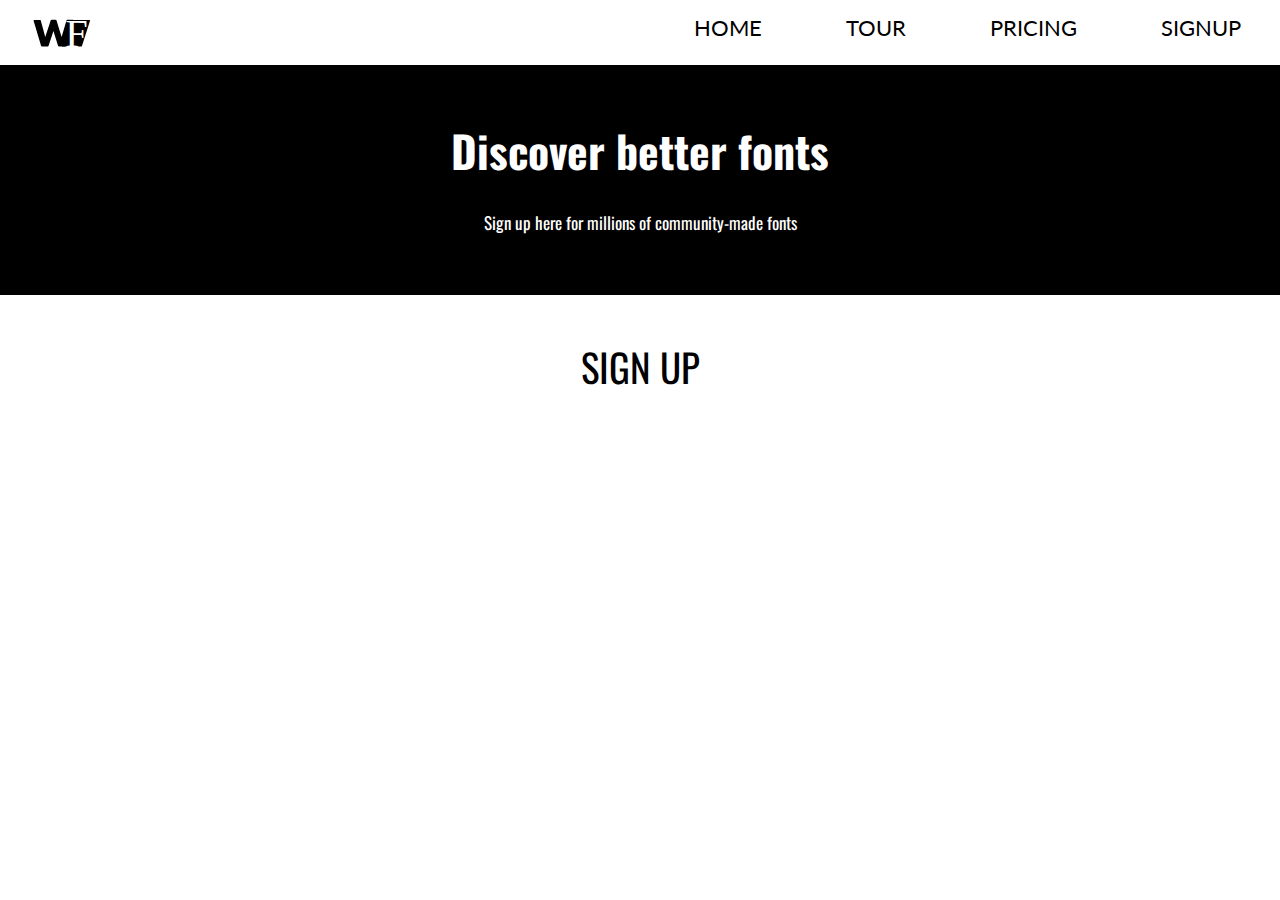
<file: index.html>
<!DOCTYPE html>
<html lang="en-ca">
<head>
  <meta charset="utf-8">
  <title>Welcome to WANTfonts</title>
  <meta name="viewport" content="width=device-width,initial-scale=1">
  <link href="css/modules.css" rel="stylesheet">
  <link href="css/grid.css" rel="stylesheet">
  <link href="css/type.css" rel="stylesheet">
  <link href="css/main.css" rel="stylesheet">
  <link href="https://fonts.googleapis.com/css?family=Lato" rel="stylesheet">
  <link href="https://fonts.googleapis.com/css?family=Oswald" rel="stylesheet">

<body>
  <header>
    <div class="logo push-0">
      <a href="index.html"><img src="images/logo.svg" alt="" height="75" width="75"></a>
    </div>
    <nav class="text-right">
      <ul class="inline-block kilo list-group-inline push-0 unit xs-1-2 s-3-4 m-1-1 l-1-1 float">
        <li class="mega gutter-1-2"><a href="index.html">HOME</a></li>
        <li class="mega gutter-1-2"><a href="tour.html">TOUR</a></li>
        <li class="mega gutter-1-2"><a href="pricing.html">PRICING</a></li>
        <li class="mega gutter-1-2"><a href="sign-up.html">SIGNUP</a></li>
      </ul>
    </nav>
    <div class="banner push">
      <h2 class="yotta unit xs-1 s-1 m-1 l-1 pad-t-2 text-center push-r">Discover better fonts</h2>
      <p class="milli unit xs-1 s-1 m-1 l-1 text-center push-r pad-b-2">Sign up here for millions of community-made fonts</p>
    </div>
    <a class="btn push zetta unit xs-1 s-1 m-1 l pad-t-2 text-center push-r" href="sign-up.html">SIGN UP</a>
  </header>
  <main>
    <div class="font">
      <div class="unit xs-1 s-1 m-1-2 l-1-2 xl-1-2">
      </div>
    </div>
  </main>
</body>
</html>
</file>
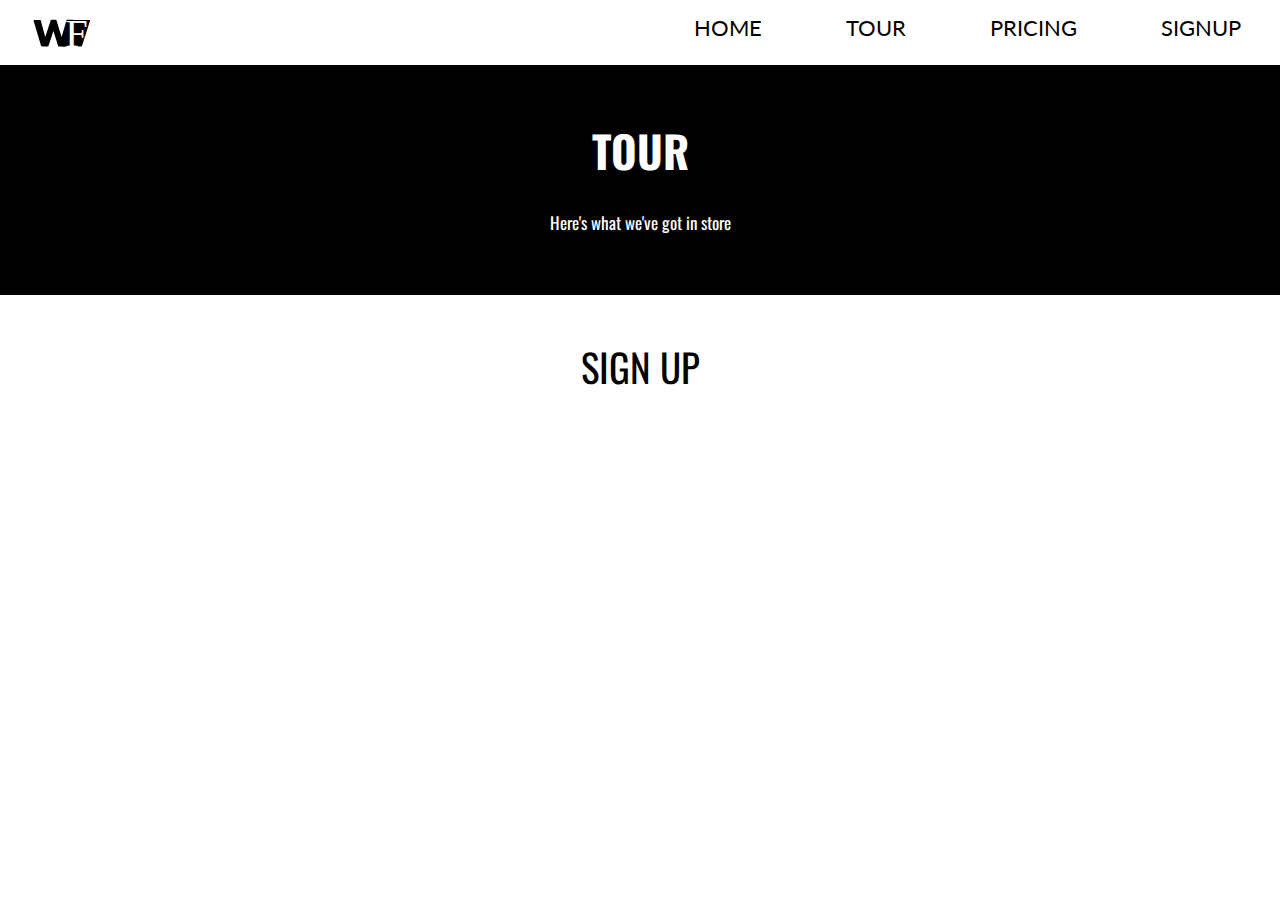
<file: features.html>
<!DOCTYPE html>
<html lang="en-ca">
<head>
  <meta charset="utf-8">
  <title>Welcome to WANTfonts</title>
  <meta name="viewport" content="width=device-width,initial-scale=1">
  <link href="css/modules.css" rel="stylesheet">
  <link href="css/grid.css" rel="stylesheet">
  <link href="css/type.css" rel="stylesheet">
  <link href="css/main.css" rel="stylesheet">
  <link href="https://fonts.googleapis.com/css?family=Lato" rel="stylesheet">
  <link href="https://fonts.googleapis.com/css?family=Oswald" rel="stylesheet">

<body>
  <header>
    <div class="logo push-0">
      <a href="index.html"><img src="images/logo.svg" alt="" height="75" width="75"></a>
    </div>
    <nav class="text-right">
      <ul class="inline-block kilo list-group-inline push-0 unit xs-1-2 s-3-4 m-1-1 l-1-1 float">
        <li class="mega gutter-1-2"><a href="index.html">HOME</a></li>
        <li class="mega gutter-1-2"><a href="features.html">TOUR</a></li>
        <li class="mega gutter-1-2"><a href="pricing.html">PRICING</a></li>
        <li class="mega gutter-1-2"><a href="sign-up.html">SIGNUP</a></li>
      </ul>
    </nav>
    <div class="banner push">
      <h2 class="yotta unit xs-1 s-1 m-1 l-1 pad-t-2 text-center push-r">TOUR</h2>
      <p class="milli unit xs-1 s-1 m-1 l-1 text-center push-r pad-b-2">Here's what we've got in store</p>
    </div>
    <a class="btn push zetta unit xs-1 s-1 m-1 l pad-t-2 text-center push-r" href="sign-up.html">SIGN UP</a>
  </header>
</body>
</html>
</file>
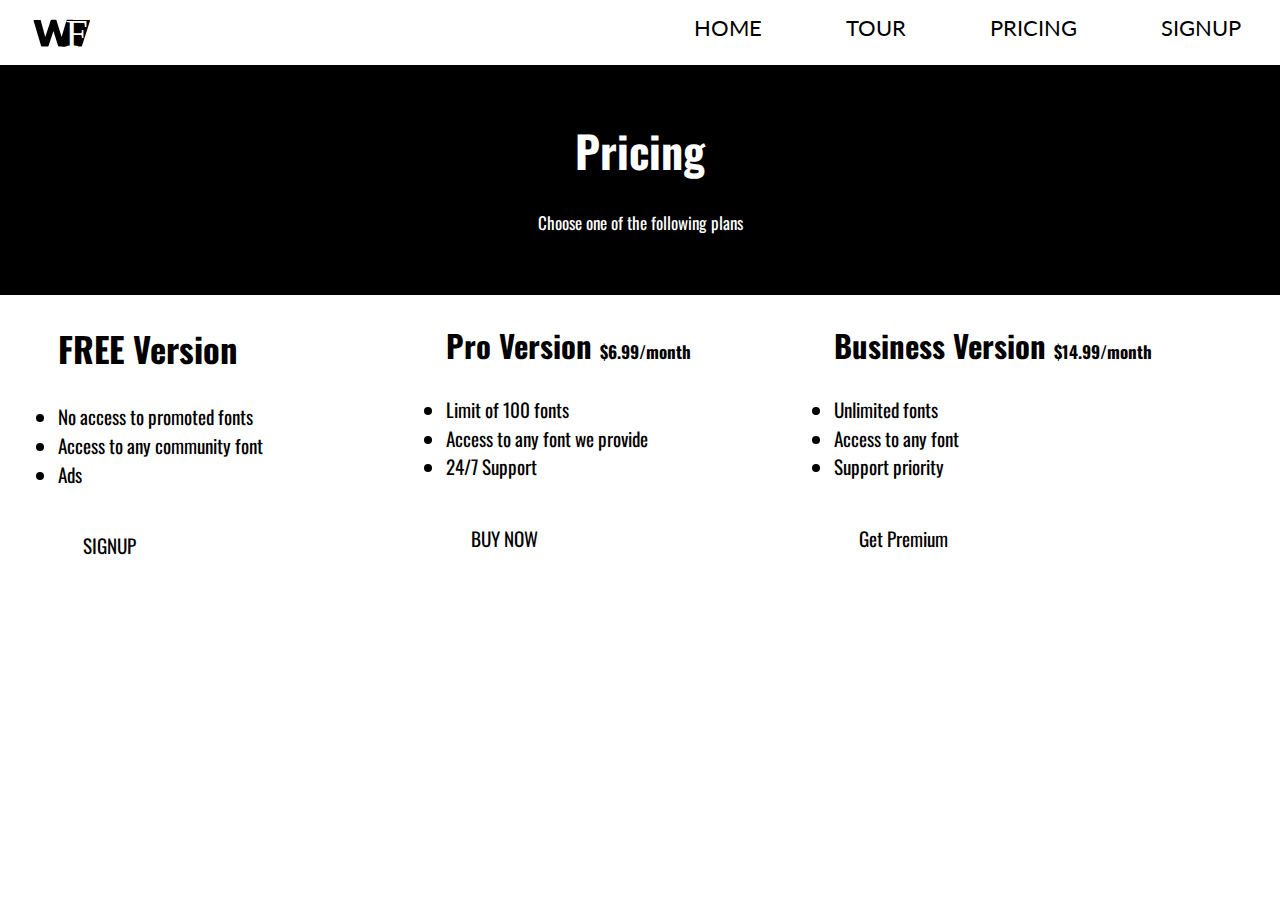
<file: pricing.html>
<!DOCTYPE html>
<html lang="en-ca">
<head>
  <meta charset="utf-8">
  <title>Pricing!</title>
  <meta name="viewport" content="width=device-width,initial-scale=1">
  <link href="css/modules.css" rel="stylesheet">
  <link href="css/grid.css" rel="stylesheet">
  <link href="css/type.css" rel="stylesheet">
  <link href="css/main.css" rel="stylesheet">
  <link href="https://fonts.googleapis.com/css?family=Lato" rel="stylesheet">
  <link href="https://fonts.googleapis.com/css?family=Oswald" rel="stylesheet">

<body>
  <header>
    <div class="logo push-0">
      <a href="index.html"><img src="images/logo.svg" alt="" height="75" width="75"></a>
    </div>
    <nav class="text-right">
      <ul class="inline-block kilo list-group-inline push-0 unit xs-1-2 s-3-4 m-1-1 l-1-1 float">
        <li class="mega gutter-1-2"><a href="index.html">HOME</a></li>
        <li class="mega gutter-1-2"><a href="tour.html">TOUR</a></li>
        <li class="mega gutter-1-2"><a href="pricing.html">PRICING</a></li>
        <li class="mega gutter-1-2"><a href="sign-up.html">SIGNUP</a></li>
      </ul>
    </nav>
    <div class="banner push">
      <h2 class="yotta unit xs-1 s-1 m-1 l-1 pad-t-2 text-center push-r">Pricing</h2>
      <p class="milli unit xs-1 s-1 m-1 l-1 text-center push-r pad-b-2">Choose one of the following plans</p>
    </div>
  </header>
  <main id="main" role="main">
    <div class="grid gutter-2">
      <div class="unit xs-1 s-1 m-1-3 l-1-3">
        <h1 class="background-pricing-header">FREE Version</h1>
        <ul class="price-list">
          <li>No access to promoted fonts</li>
          <li>Access to any community font</li>
          <li>Ads</li>
        </ul>
        <a href="sign-up.html" class="sign-up-button">SIGNUP</a>
      </div>
      <div class="unit xs-1 s-1 m-1-3 l-1-3 ">
        <h2 class="background-pricing-header">Pro Version <span class="milli">$6.99/month</span></h2>
        <ul class="price-list">
          <li>Limit of 100 fonts</li>
          <li>Access to any font we provide</li>
          <li>24/7 Support</li>
        </ul>
        <a href="sign-up.html" class="sign-up-button push">BUY NOW</a>
      </div>

      <div class="unit xs-1 s-1 m-1-3 l-1-3">
        <div class="white-background">
          <h2 class="background-pricing-header">Business Version <span class="milli">$14.99/month</span></h2>
          <ul class="price-list">
            <li>Unlimited fonts</li>
            <li>Access to any font</li>
            <li>Support priority</li>
          </ul>
          <a href="sign-up.html" class="sign-up-button push">Get Premium</a>
        </div>
      </div>
    </div>
  </main>
</body>
</html>
</file>
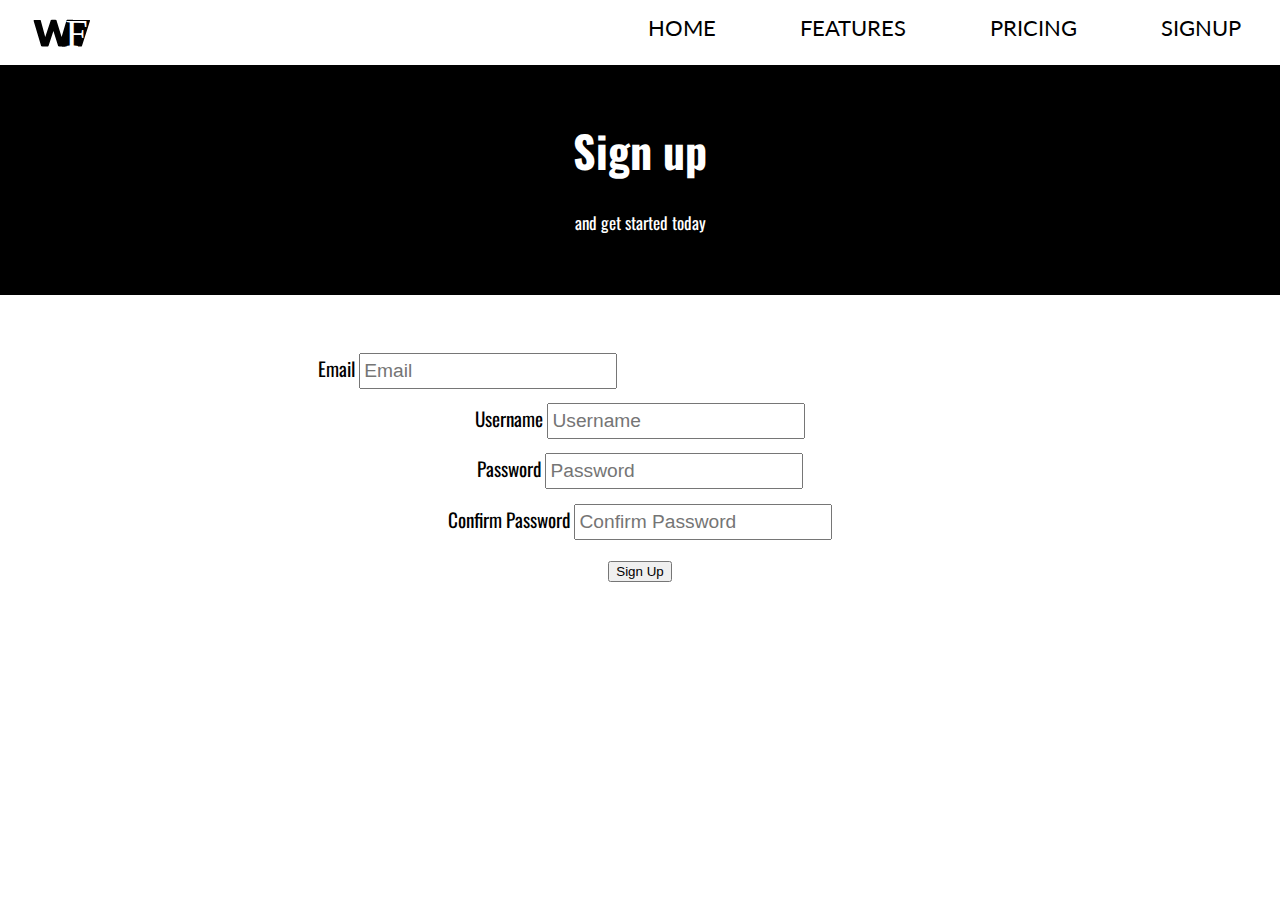
<file: sign-up.html>
<!DOCTYPE html>
<html lang="en-ca">
<head>
  <meta charset="utf-8">
  <title>Signup!</title>
  <meta name="viewport" content="width=device-width,initial-scale=1">
  <link href="css/modules.css" rel="stylesheet">
  <link href="css/grid.css" rel="stylesheet">
  <link href="css/type.css" rel="stylesheet">
  <link href="css/main.css" rel="stylesheet">
  <link href="https://fonts.googleapis.com/css?family=Lato" rel="stylesheet">
  <link href="https://fonts.googleapis.com/css?family=Oswald" rel="stylesheet">

<body>
  <header>
    <div class="logo push-0">
      <a href="index.html"><img src="images/logo.svg" alt="" height="75" width="75"></a>
    </div>
    <nav class="text-right">
      <ul class="inline-block kilo list-group-inline push-0 unit xs-1-2 s-3-4 m-1-1 l-1-1 float">
        <li class="mega gutter-1-2"><a href="index.html">HOME</a></li>
        <li class="mega gutter-1-2"><a href="tour.html">FEATURES</a></li>
        <li class="mega gutter-1-2"><a href="pricing.html">PRICING</a></li>
        <li class="mega gutter-1-2"><a href="sign-up.html">SIGNUP</a></li>
      </ul>
    </nav>
    <div class="banner push">
      <h2 class="yotta unit xs-1 s-1 m-1 l-1 pad-t-2 text-center push-r">Sign up</h2>
      <p class="milli unit xs-1 s-1 m-1 l-1 text-center push-r pad-b-2">and get started today</p>
    </div>
  </header>

  <main>
    <section class="lightgrey contact pad-t-2 pad-b gutter-2 wrapper island">
      <div class="max-length">
        <form class="push-0" method="POST" action="https://formspree.io/pres0162@algonquinlive.com">
          <div class="grid unit xs-1 l-1-2 push-1-2 gutter-1-2 text-center">
            <label class="hidden" for="email">Email</label>
            <input type="email" name="email" placeholder="Email" id="email">
          </div>
          <div class="unit xs-1 push-1-2 gutter-1-4 text-center">
            <label class="hidden" for="username">Username</label>
            <input name="username" placeholder="Username" id="username">
          </div>
          <div class="unit xs-1 push-1-2 gutter-1-4 text-center">
            <label class="hidden" for="password">Password</label>
            <input type="password" name="password" placeholder="Password" id="password">
          </div>
          <div class="unit xs-1 push-1-2 gutter-1-4 text-center">
            <label class="hidden" for="confirm-password">Confirm Password</label>
            <input type="password" name="confirm-password" placeholder="Confirm Password" id="confirm-password">
          </div>
          <div class="text-center push">
            <button class="btn" type="submit" value="Send">Sign Up</button>
          </div>
        </form>
      </div>
    </section>
  </main>
</body>
</html>
</file>
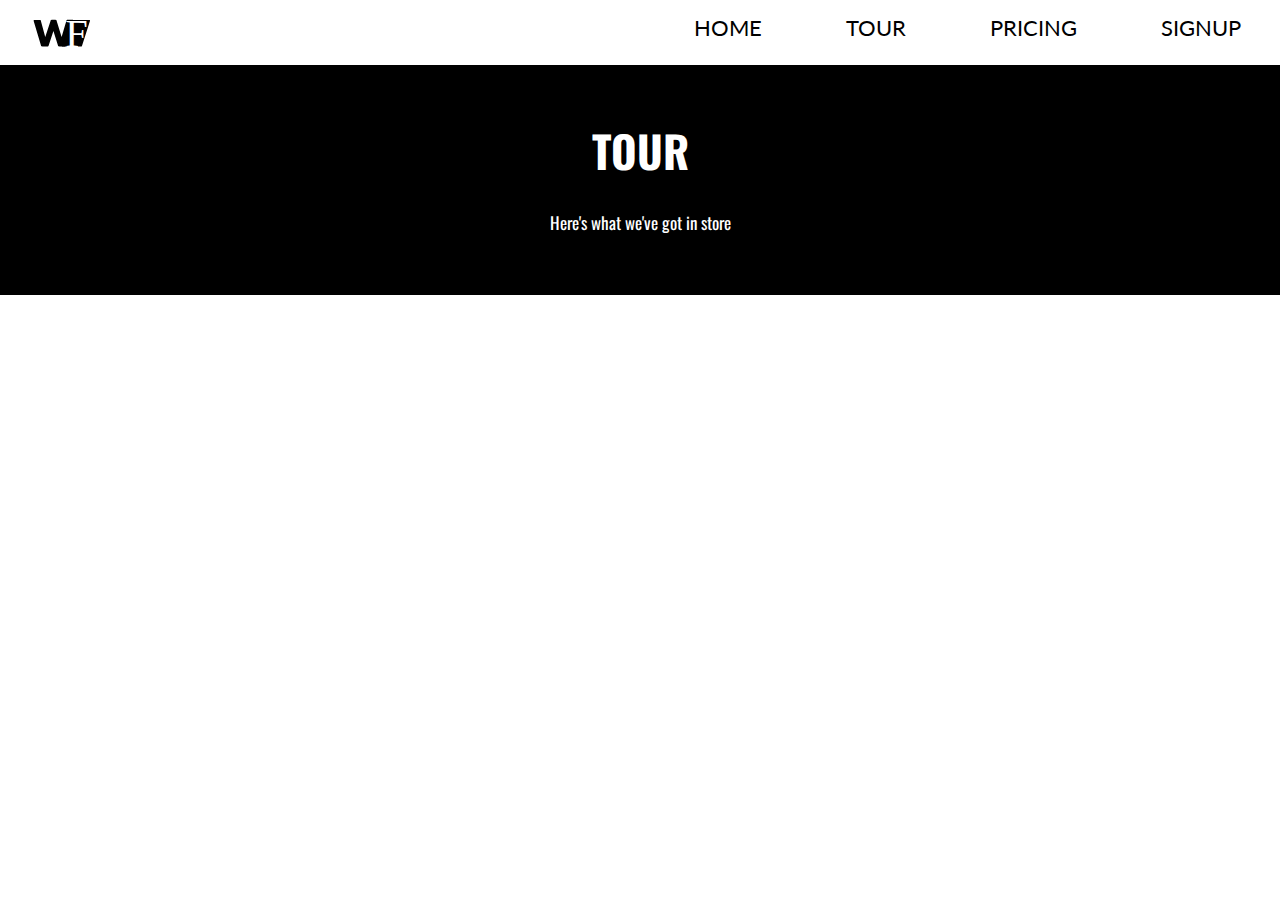
<file: tour.html>
<!DOCTYPE html>
<html lang="en-ca">
<head>
  <meta charset="utf-8">
  <title>Tour!</title>
  <meta name="viewport" content="width=device-width,initial-scale=1">
  <link href="css/modules.css" rel="stylesheet">
  <link href="css/grid.css" rel="stylesheet">
  <link href="css/type.css" rel="stylesheet">
  <link href="css/main.css" rel="stylesheet">
  <link href="https://fonts.googleapis.com/css?family=Lato" rel="stylesheet">
  <link href="https://fonts.googleapis.com/css?family=Oswald" rel="stylesheet">

<body>
  <header>
    <div class="logo push-0">
      <a href="index.html"><img src="images/logo.svg" alt="" height="75" width="75"></a>
    </div>
    <nav class="text-right">
      <ul class="inline-block kilo list-group-inline push-0 unit xs-1-2 s-3-4 m-1-1 l-1-1 float">
        <li class="mega gutter-1-2"><a href="index.html">HOME</a></li>
        <li class="mega gutter-1-2"><a href="tour.html">TOUR</a></li>
        <li class="mega gutter-1-2"><a href="pricing.html">PRICING</a></li>
        <li class="mega gutter-1-2"><a href="sign-up.html">SIGNUP</a></li>
      </ul>
    </nav>
    <div class="banner push">
      <h2 class="yotta unit xs-1 s-1 m-1 l-1 pad-t-2 text-center push-r">TOUR</h2>
      <p class="milli unit xs-1 s-1 m-1 l-1 text-center push-r pad-b-2">Here's what we've got in store</p>
    </div>
  </header>
</body>
</html>
</file>
<file: css/modules.css>
/*
 * Modulifier || Code released under the UNLICENSE
 * Code under other copyrights & licenses listed below.
 * https://modulifier.web-dev.tools/#responsive;images;list-group;embed;media-object;accessibility;print
 */

@-moz-viewport { width: device-width; scale: 1; }
@-ms-viewport { width: device-width; scale: 1; }
@-o-viewport { width: device-width; scale: 1; }
@-webkit-viewport { width: device-width; scale: 1; }
@viewport { width: device-width; scale: 1; }

html {
  box-sizing: border-box;
  -moz-text-size-adjust: 100%;
  -ms-text-size-adjust: 100%;
  -webkit-text-size-adjust: 100%;
  text-size-adjust: 100%;
}

*, *::before, *::after {
  box-sizing: inherit;
}

body {
  margin: 0;
}

article,
aside,
details,
figcaption,
figure,
footer,
header,
main,
menu,
nav,
section,
summary {
  display: block;
}

audio,
canvas,
progress,
video {
  display: inline-block;
  vertical-align: baseline;
}

template {
  display: none;
}

details {
  cursor: pointer;
}

audio:not([controls]) {
  display: none;
  height: 0;
}

a,
area,
button,
input,
label,
select,
textarea,
[tabindex] {
  -ms-touch-action: manipulation;
  touch-action: manipulation;
}

img {
  border: 0;
}

.img-flex {
  display: block;
  width: 100%;
}

svg {
  fill: currentColor;
}

svg:not(:root) {
  overflow: hidden;
}

svg.img-flex {
  width: 100%;
  height: 100%;
}

.image-replacement, .ir {
  overflow: hidden;
  direction: ltr;
  text-align: left;
  text-indent: 100%;
  white-space: nowrap;
}

.list-group, .list-group-inline, .list-group--inline {
  padding-left: 0;
  list-style-type: none;
}

.list-group > dd {
  margin-left: 0;
}

.list-group-inline::before,
.list-group-inline::after,
.list-group--inline::before,
.list-group--inline::after {
  content: "";
  display: table;
}

.list-group-inline::after,
.list-group--inline::after {
  clear: both;
}

.list-group-inline > li,
.list-group--inline > li {
  display: inline-block;
}

.list-group-inline > dt,
.list-group--inline > dt {
  clear: left;
  float: left;
  width: 11em;
}

.list-group-inline > dd,
.list-group--inline > dd {
  float: left;
  min-width: 12em;
}

.embed {
  margin-left: 0;
  margin-right: 0;
  overflow: hidden;
  position: relative;
  width: 100%;
}

.embed-1by1, .embed--1by1 {
  padding-top: 100%; /* Square */
}

.embed-4by3, .embed--4by3 {
  padding-top: 75%; /* Traditional TV/computer screens */
}

.embed-iso216, .embed--iso216 {
  padding-top: 70.92%; /* A-standard paper sizes */
}

.embed-3by2, .embed--3by2 {
  padding-top: 66.6%; /* Classic 35 mm film & most digital photos, landscape */
}

.embed-2by3, .embed--2by3 {
  padding-top: 150%; /* Classic 35 mm film & most digital photos, portrait */
}

.embed-golden, .embed--golden {
  padding-top: 61.8%; /* The Golden Ratio */
}

.embed-16by9, .embed--16by9 {
  padding-top: 56.25%; /* HD TV */
}

.embed-185by100, .embed--185by100 {
  padding-top: 54.05%; /* Common widescreen cinema */
}

.embed-24by10, .embed--24by10 {
  padding-top: 41.667%; /* Widescreen cinema: 2.4:1 */
}

.embed-3by1, .embed--3by1 {
  padding-top: 33.3333%; /* Panorama photos */
}

.embed-4by1, .embed--4by1 {
  padding-top: 25%; /* Polyvision */
}

.embed-5by1, .embed--5by1 {
  padding-top: 20%; /* Really wide... */
}

.embed-item, .embed__item {
  min-height: 100%;
  left: 0;
  position: absolute;
  top: 0;
  width: 100%;
}

.media {
  overflow: hidden;
}

.media-img, .media__img {
  float: left;
}

.media-img-reversed, .media__img--reversed {
  float: right;
}

.media-img-stacked, .media__img--stacked {
  float: none;
}

.media-body, .media__body {
  overflow: hidden;
  min-width: 12em; /* Slightly less than 200px, responsiveness built in */
}

a:hover, a:active {
  outline: none;
}

a:focus,
[tabindex="0"]:focus,
details:focus,
summary:focus,
input:focus,
textarea:focus,
button:focus,
select:focus {
  outline: 3px solid #000;
  outline-offset: 0;
}

a:focus, [tabindex="0"]:focus {
  outline-offset: 3px;
}

.skip-links {
  margin: 0;
  padding: 0;
  list-style-type: none;
}

.skip-links > li::before {
  content: none; /* Remove the bullets if nice lists is selected */
}

.skip-links a,
.skip-links button {
  padding: .5em .75em;
  position: absolute;
  top: -10em;
  z-index: 10000; /* To make sure they're always on top */
  background-color: #000;
  border: 0;
  color: #fff;
  font-size: 1.125rem;
  font-weight: bold;
  text-decoration: none;
}

.skip-links a:focus,
.skip-links button:focus {
  outline-offset: 3px;
  top: 0;
}

[aria-busy="true"] {
  cursor: progress;
}

[aria-controls] {
  cursor: pointer;
}

[aria-disabled] {
  cursor: default;
}

.print-only {
  display: none;
  visibility: hidden;
}

@media print {

  .no-print {
    display: none;
    visibility: hidden;
  }

  .print-only {
    display: block;
    visibility: visible;
  }

  /*
   * (c) HTML5 Boilerplate || MIT License
   *     https://html5boilerplate.com/
   */

  /* stylelint-disable declaration-no-important */

  *, *::before, *::after, *::first-letter, *::first-line {
    background: none transparent !important;
    color: #000 !important;
    box-shadow: none !important;
    text-shadow: none !important;
  }

  /* stylelint-enable */

  a, a:visited {
    text-decoration: underline;
  }

  a[href]::after {
    content: " (" attr(href) ")";
  }

  abbr[title]::after {
    content: " (" attr(title) ")";
  }

  a[href^="#"]::after,
  a[href^="javascript:"]::after {
    content: "";
  }

  pre, blockquote {
    page-break-inside: avoid;
  }

  thead {
    display: table-header-group;
  }

  tr, img {
    page-break-inside: avoid;
  }

  p, h1, h2, h3, h4, h5, h6 {
    orphans: 3;
    widows: 3;
  }

  h1, h2, h3, h4, h5, h6 {
    page-break-after: avoid;
  }

  /* End HTML5 Boilerplate code */
}
</file>
<file: css/grid.css>
/*
  Gridifier || Code released under the UNLICENSE
  https://gridifier.web-dev.tools/#xs,4,0,0,0;s,4,25,0,0;m,4,38,1,1;l,4,60,1,1
*/

.grid {
  margin: 0;
  padding: 0;
  letter-spacing: -.31em;
  text-rendering: optimizeSpeed;
  display: -webkit-flex;
  display: -ms-flexbox;
  display: flex;
  -webkit-flex-flow: row wrap;
  -ms-flex-flow: row wrap;
  flex-flow: row wrap;
}

.grid-bottom {
  -webkit-align-items: flex-end;
  -ms-align-items: flex-end;
  align-items: flex-end;
}

.grid-middle {
  -webkit-align-items: center;
  -ms-align-items: center;
  align-items: center;
}

.grid-stretch {
  -webkit-align-items: stretch;
  -ms-align-items: stretch;
  align-items: stretch;
}

.opera-only :-o-prefocus,
.grid {
  word-spacing: -.43em;
}

.unit {
  letter-spacing: normal;
  text-rendering: auto;
  vertical-align: top;
  word-spacing: normal;
  display: inline-block;
  visibility: visible;
}

.grid-bottom .unit {
  vertical-align: bottom;
}

.grid-middle .unit {
  vertical-align: middle;
}

[class*="unit-push-"],
[class*="unit-pull-"] {
  position: relative;
}

.unit-xs-hidden {
  display: none;
  visibility: hidden;
}

.unit-xs-centered {
  margin: 0 auto;
}

.unit-xs-1,
.xs-1 {
  display: block;
  visibility: visible;
  width: 100%;
}

.unit-xs-1-2,
.xs-1-2 {
  width: 50%;
}

.unit-xs-1-3,
.xs-1-3 {
  width: 33.3333%;
}

.unit-xs-2-3,
.xs-2-3 {
  width: 66.6667%;
}

.unit-xs-1-4,
.xs-1-4 {
  width: 25%;
}

.unit-xs-3-4,
.xs-3-4 {
  width: 75%;
}

.unit-xs-1-2,
.xs-1-2,
.unit-xs-1-3,
.xs-1-3,
.unit-xs-2-3,
.xs-2-3,
.unit-xs-1-4,
.xs-1-4,
.unit-xs-3-4,
.xs-3-4 {
  display: inline-block;
  visibility: visible;
}

@media only screen and (min-width: 25em) {

  .unit-s-hidden {
    display: none;
    visibility: hidden;
  }

  .unit-s-centered {
    margin: 0 auto;
  }

  .unit-s-1,
  .s-1 {
    display: block;
    visibility: visible;
    width: 100%;
  }

  .unit-s-1-2,
  .s-1-2 {
    width: 50%;
  }

  .unit-s-1-3,
  .s-1-3 {
    width: 33.3333%;
  }

  .unit-s-2-3,
  .s-2-3 {
    width: 66.6667%;
  }

  .unit-s-1-4,
  .s-1-4 {
    width: 25%;
  }

  .unit-s-3-4,
  .s-3-4 {
    width: 75%;
  }

  .unit-s-1-2,
  .s-1-2,
  .unit-s-1-3,
  .s-1-3,
  .unit-s-2-3,
  .s-2-3,
  .unit-s-1-4,
  .s-1-4,
  .unit-s-3-4,
  .s-3-4 {
    display: inline-block;
    visibility: visible;
  }

}

@media only screen and (min-width: 38em) {

  .unit-m-hidden {
    display: none;
    visibility: hidden;
  }

  .unit-m-centered {
    margin: 0 auto;
  }

  .unit-m-1,
  .m-1 {
    display: block;
    visibility: visible;
    width: 100%;
  }

  .unit-offset-m-0 {
    margin-left: 0;
  }

  .unit-push-m-0,
  .unit-pull-m-0 {
    left: 0;
  }

  .unit-m-1-2,
  .m-1-2 {
    width: 50%;
  }

  .unit-offset-m-1-2 {
    margin-left: 50%;
  }

  .unit-push-m-1-2 {
    left: 50%;
  }

  .unit-pull-m-1-2 {
    left: -50%;
  }

  .unit-m-1-3,
  .m-1-3 {
    width: 33.3333%;
  }

  .unit-offset-m-1-3 {
    margin-left: 33.3333%;
  }

  .unit-push-m-1-3 {
    left: 33.3333%;
  }

  .unit-pull-m-1-3 {
    left: -33.3333%;
  }

  .unit-m-2-3,
  .m-2-3 {
    width: 66.6667%;
  }

  .unit-offset-m-2-3 {
    margin-left: 66.6667%;
  }

  .unit-push-m-2-3 {
    left: 66.6667%;
  }

  .unit-pull-m-2-3 {
    left: -66.6667%;
  }

  .unit-m-1-4,
  .m-1-4 {
    width: 25%;
  }

  .unit-offset-m-1-4 {
    margin-left: 25%;
  }

  .unit-push-m-1-4 {
    left: 25%;
  }

  .unit-pull-m-1-4 {
    left: -25%;
  }

  .unit-m-3-4,
  .m-3-4 {
    width: 75%;
  }

  .unit-offset-m-3-4 {
    margin-left: 75%;
  }

  .unit-push-m-3-4 {
    left: 75%;
  }

  .unit-pull-m-3-4 {
    left: -75%;
  }

  .unit-m-1-2,
  .m-1-2,
  .unit-m-1-3,
  .m-1-3,
  .unit-m-2-3,
  .m-2-3,
  .unit-m-1-4,
  .m-1-4,
  .unit-m-3-4,
  .m-3-4 {
    display: inline-block;
    visibility: visible;
  }

}

@media only screen and (min-width: 60em) {

  .unit-l-hidden {
    display: none;
    visibility: hidden;
  }

  .unit-l-centered {
    margin: 0 auto;
  }

  .unit-l-1,
  .l-1 {
    display: block;
    visibility: visible;
    width: 100%;
  }

  .unit-offset-l-0 {
    margin-left: 0;
  }

  .unit-push-l-0,
  .unit-pull-l-0 {
    left: 0;
  }

  .unit-l-1-2,
  .l-1-2 {
    width: 50%;
  }

  .unit-offset-l-1-2 {
    margin-left: 50%;
  }

  .unit-push-l-1-2 {
    left: 50%;
  }

  .unit-pull-l-1-2 {
    left: -50%;
  }

  .unit-l-1-3,
  .l-1-3 {
    width: 33.3333%;
  }

  .unit-offset-l-1-3 {
    margin-left: 33.3333%;
  }

  .unit-push-l-1-3 {
    left: 33.3333%;
  }

  .unit-pull-l-1-3 {
    left: -33.3333%;
  }

  .unit-l-2-3,
  .l-2-3 {
    width: 66.6667%;
  }

  .unit-offset-l-2-3 {
    margin-left: 66.6667%;
  }

  .unit-push-l-2-3 {
    left: 66.6667%;
  }

  .unit-pull-l-2-3 {
    left: -66.6667%;
  }

  .unit-l-1-4,
  .l-1-4 {
    width: 25%;
  }

  .unit-offset-l-1-4 {
    margin-left: 25%;
  }

  .unit-push-l-1-4 {
    left: 25%;
  }

  .unit-pull-l-1-4 {
    left: -25%;
  }

  .unit-l-3-4,
  .l-3-4 {
    width: 75%;
  }

  .unit-offset-l-3-4 {
    margin-left: 75%;
  }

  .unit-push-l-3-4 {
    left: 75%;
  }

  .unit-pull-l-3-4 {
    left: -75%;
  }

  .unit-l-1-2,
  .l-1-2,
  .unit-l-1-3,
  .l-1-3,
  .unit-l-2-3,
  .l-2-3,
  .unit-l-1-4,
  .l-1-4,
  .unit-l-3-4,
  .l-3-4 {
    display: inline-block;
    visibility: visible;
  }

}

.unit-content-distribute,
.content-distribute {
  display: -ms-flexbox;
  display: -webkit-flex;
  display: flex;
  -ms-flex-direction: column;
  -webkit-flex-direction: column;
  flex-direction: column;
  -ms-flex-pack: justify;
  -webkit-justify-content: space-between;
  justify-content: space-between;
}

.unit-content-center,
.unit-content-center-vertical {
  display: -webkit-flex;
  display: -ms-flexbox;
  display: flex;
  -webkit-justify-content: center;
  -ms-flex-pack: center;
  justify-content: center;
  -webkit-align-items: center;
  -ms-flex-align: center;
  align-items: center;
  -webkit-align-content: center;
  -ms-flex-line-pack: center;
  align-content: center;
  -webkit-flex-direction: column wrap;
  -ms-flex-direction: column wrap;
  flex-flow: column wrap;
}

.unit-content-center-horizontal {
  display: -webkit-flex;
  display: -ms-flexbox;
  display: flex;
  -webkit-justify-content: center;
  -ms-flex-pack: center;
  justify-content: center;
  -webkit-align-items: center;
  -ms-flex-align: center;
  align-items: center;
  -webkit-align-content: center;
  -ms-flex-line-pack: center;
  align-content: center;
  -webkit-flex-direction: row wrap;
  -ms-flex-direction: row wrap;
  flex-flow: row wrap;
}

.content-fill,
.content-stretch {
  -ms-flex-grow: 2;
  -webkit-flex-grow: 2;
  flex-grow: 2;
  max-width: 100%; /* @bugfix: IE 10, 11 */
}

.content-shrink {
  -ms-align-self: center;
  -webkit-align-self: center;
  align-self: center;
}
</file>
<file: css/type.css>
/*
  Typografier || Code released under the UNLICENSE
  https://typografier.web-dev.tools/#0,100,1.3,1.067,0;38,110,1.4,1.125,1;60,120,1.5,1.125,1;90,130,1.5,1.125,1
*/

html {
  font-size: 100%;
  line-height: 1.3;
}

a {
  background-color: transparent;
  -webkit-text-decoration-skip: objects;
}

sub,
sup {
  font-size: 75%;
  line-height: 1px;
  position: relative;
  vertical-align: baseline;
}

sup {
  top: -.5em;
}

sub {
  bottom: -.25em;
}

pre,
code,
kbd,
samp {
  font-size: 100%;
}

abbr[title] {
  border-bottom: none;
  text-decoration: underline;
  text-decoration: underline dotted;
}

b,
strong {
  font-weight: bold;
}

dfn,
caption {
  font-style: italic;
}

hr {
  border: 0;
  border-top: 2px solid #000;
  height: 0;
}

table {
  border-collapse: collapse;
  border-spacing: 0;
  width: 100%;
  table-layout: fixed;
}

caption {
  text-align: left;
}

th,
td {
  border-bottom: 1px solid #000;
  text-align: left;
  vertical-align: top;
}

thead th {
  vertical-align: bottom;

  border-bottom-width: 2px;
}

.text-left {
  text-align: left;
}

.text-right {
  text-align: right;
}

.text-center {
  text-align: center;
}

.normal {
  font-weight: normal;
  font-style: normal;
}

.not-bold {
  font-weight: normal;
}

.not-italic {
  font-style: normal;
}

.bold {
  font-weight: bold;
}

.italic {
  font-style: italic;
}

.text-upper {
  text-transform: uppercase;
}

.text-lower {
  text-transform: lowercase;
}

.wrapper {
  margin-left: auto;
  margin-right: auto;
  max-width: 52em;
  width: 100%;
}

.wrapper-no-center {
  max-width: 52em;
  width: 100%;
}

.max-length {
  margin-left: auto;
  margin-right: auto;
  max-width: 36em;
  width: 100%;
}

.max-length-no-center {
  max-width: 36em;
  width: 100%;
}

h1,
h2,
h3,
h4,
h5,
h6,
p,
ul,
ol,
dl,
dd,
figure,
blockquote,
details,
hr,
fieldset,
pre,
table,
caption {
  margin: 0 0 1.3rem;
}

.yotta {
  font-size: 1.5745rem;
  line-height: 2.275rem;
}

.zetta {
  font-size: 1.4757rem;
  line-height: 1.95rem;
}

h1,
.exa {
  font-size: 1.383rem;
  line-height: 1.95rem;
}

h2,
.peta {
  font-size: 1.2962rem;
  line-height: 1.95rem;
}

h3,
.tera {
  font-size: 1.2148rem;
  line-height: 1.625rem;
}

h4,
.giga {
  font-size: 1.1385rem;
  line-height: 1.625rem;
}

h5,
.mega {
  font-size: 1.067rem;
  line-height: 1.625rem;
}

h6,
.kilo,
input,
textarea {
  font-size: 1rem;
  line-height: 1.3rem;
}

small,
.milli {
  font-size: .9372rem;
  line-height: 1.3rem;
}

.micro {
  font-size: .8784rem;
  line-height: 1.3rem;
}

ul {
  padding-left: 1em;
}

ol {
  padding-left: 1.6em;
}

input,
option,
select {
  height: calc(1.3rem + .1625rem + .1625rem);
}

[type="color"] {
  width: calc(1.3rem + .1625rem + .1625rem);
}

[type="checkbox"],
[type="radio"] {
  display: inline-block;
}

.push {
  margin-bottom: 1.3rem;
}

.push-none,
.push-0 {
  margin-bottom: 0;
}

.push-double,
.push-2 {
  margin-bottom: 2.6rem;
}

.push-half,
.push-1-2 {
  margin-bottom: .65rem;
}

.push-quarter,
.push-1-4 {
  margin-bottom: .325rem;
}

.push-eighth,
.push-1-8 {
  margin-bottom: .1625rem;
}

.push-right-eighth,
.push-r-1-8 {
  margin-right: .1625rem;
}

.push-right-quarter,
.push-r-1-4 {
  margin-right: .325rem;
}

.push-right-half,
.push-r-1-2 {
  margin-right: .65rem;
}

.push-right,
.push-r {
  margin-right: 1.3rem;
}

.pad-top,
.pad-t {
  padding-top: 1.3rem;
}

.pad-bottom,
.pad-b {
  padding-bottom: 1.3rem;
}

.pad-top-double,
.pad-t-2 {
  padding-top: 2.6rem;
}

.pad-bottom-double,
.pad-b-2 {
  padding-bottom: 2.6rem;
}

.pad-top-half,
.pad-t-1-2 {
  padding-top: .65rem;
}

.pad-bottom-half,
.pad-b-1-2 {
  padding-bottom: .65rem;
}

.pad-top-quarter,
.pad-t-1-4 {
  padding-top: .325rem;
}

.pad-bottom-quarter,
.pad-b-1-4 {
  padding-bottom: .325rem;
}

.pad-top-eighth,
.pad-t-1-8 {
  padding-top: .1625rem;
}

.pad-bottom-eighth,
.pad-b-1-8 {
  padding-bottom: .1625rem;
}

.island {
  padding: 1.3rem;
}

.island-double,
.island-2 {
  padding: 2.6rem;
}

.island-half,
.island-1-2 {
  padding: .65rem;
}

.island-quarter,
.island-1-4,
td,
table th {
  padding: .325rem;
}

.island-eighth,
.island-1-8,
input,
textarea {
  padding: .1625rem;
}

.gutter {
  padding-left: 1.3rem;
  padding-right: 1.3rem;
}

.gutter-double,
.gutter-2 {
  padding-left: 2.6rem;
  padding-right: 2.6rem;
}

.gutter-half,
.gutter-1-2 {
  padding-left: .65rem;
  padding-right: .65rem;
}

.gutter-quarter,
.gutter-1-4,
caption {
  padding-left: .325rem;
  padding-right: .325rem;
}

.gutter-eighth,
.gutter-1-8 {
  padding-left: .1625rem;
  padding-right: .1625rem;
}

select {
  padding: 0 .1625rem;
}

fieldset {
  padding: .325rem 0;

  border: 0;
  border-top: 2px solid #000;
}

legend {
  padding-right: .325rem;
}

@media only screen and (min-width: 38em) {

  html {
    font-size: 110%;
    line-height: 1.4;
  }

  h1,
  h2,
  h3,
  h4,
  h5,
  h6,
  p,
  ul,
  ol,
  dl,
  dd,
  figure,
  blockquote,
  details,
  hr,
  fieldset,
  pre,
  table,
  caption {
    margin: 0 0 1.4rem;
  }

  .yotta {
    font-size: 2.2807rem;
    line-height: 3.15rem;
  }

  .zetta {
    font-size: 2.0273rem;
    line-height: 2.8rem;
  }

  h1,
  .exa {
    font-size: 1.802rem;
    line-height: 2.45rem;
  }

  h2,
  .peta {
    font-size: 1.6018rem;
    line-height: 2.1rem;
  }

  h3,
  .tera {
    font-size: 1.4238rem;
    line-height: 2.1rem;
  }

  h4,
  .giga {
    font-size: 1.2656rem;
    line-height: 1.75rem;
  }

  h5,
  .mega {
    font-size: 1.125rem;
    line-height: 1.75rem;
  }

  h6,
  .kilo,
  input,
  textarea {
    font-size: 1rem;
    line-height: 1.4rem;
  }

  small,
  .milli {
    font-size: .8889rem;
    line-height: 1.4rem;
  }

  .micro {
    font-size: .7901rem;
    line-height: 1.4rem;
  }

  ul,
  ol {
    padding-left: 0;
  }

  ul ul,
  ol ul {
    padding-left: 1em;
  }

  ol ol,
  ul ol {
    padding-left: 1.6em;
  }

  .hang-punc {
    float: left;
    margin-left: -1.4em;
    text-align: right;
    width: 1.3em;
  }

  table {
    margin-left: -.35rem;
    margin-right: -.35rem;
    width: calc(100% + .35rem + .35rem);
  }

  input,
  option,
  select {
    height: calc(1.4rem + .175rem + .175rem);
  }

  [type="color"] {
    width: calc(1.4rem + .175rem + .175rem);
  }

  [type="checkbox"],
  [type="radio"] {
    display: inline-block;
  }

  .push {
    margin-bottom: 1.4rem;
  }

  .push-none,
  .push-0 {
    margin-bottom: 0;
  }

  .push-double,
  .push-2 {
    margin-bottom: 2.8rem;
  }

  .push-half,
  .push-1-2 {
    margin-bottom: .7rem;
  }

  .push-quarter,
  .push-1-4 {
    margin-bottom: .35rem;
  }

  .push-eighth,
  .push-1-8 {
    margin-bottom: .175rem;
  }

  .push-right-eighth,
  .push-r-1-8 {
    margin-right: .175rem;
  }

  .push-right-quarter,
  .push-r-1-4 {
    margin-right: .35rem;
  }

  .push-right-half,
  .push-r-1-2 {
    margin-right: .7rem;
  }

  .push-right,
  .push-r {
    margin-right: 1.4rem;
  }

  .pad-top,
  .pad-t {
    padding-top: 1.4rem;
  }

  .pad-bottom,
  .pad-b {
    padding-bottom: 1.4rem;
  }

  .pad-top-double,
  .pad-t-2 {
    padding-top: 2.8rem;
  }

  .pad-bottom-double,
  .pad-b-2 {
    padding-bottom: 2.8rem;
  }

  .pad-top-half,
  .pad-t-1-2 {
    padding-top: .7rem;
  }

  .pad-bottom-half,
  .pad-b-1-2 {
    padding-bottom: .7rem;
  }

  .pad-top-quarter,
  .pad-t-1-4 {
    padding-top: .35rem;
  }

  .pad-bottom-quarter,
  .pad-b-1-4 {
    padding-bottom: .35rem;
  }

  .pad-top-eighth,
  .pad-t-1-8 {
    padding-top: .175rem;
  }

  .pad-bottom-eighth,
  .pad-b-1-8 {
    padding-bottom: .175rem;
  }

  .island {
    padding: 1.4rem;
  }

  .island-double,
  .island-2 {
    padding: 2.8rem;
  }

  .island-half,
  .island-1-2 {
    padding: .7rem;
  }

  .island-quarter,
  .island-1-4,
  td,
  table th {
    padding: .35rem;
  }

  .island-eighth,
  .island-1-8,
  input,
  textarea {
    padding: .175rem;
  }

  .gutter {
    padding-left: 1.4rem;
    padding-right: 1.4rem;
  }

  .gutter-double,
  .gutter-2 {
    padding-left: 2.8rem;
    padding-right: 2.8rem;
  }

  .gutter-half,
  .gutter-1-2 {
    padding-left: .7rem;
    padding-right: .7rem;
  }

  .gutter-quarter,
  .gutter-1-4,
  caption {
    padding-left: .35rem;
    padding-right: .35rem;
  }

  .gutter-eighth,
  .gutter-1-8 {
    padding-left: .175rem;
    padding-right: .175rem;
  }

  select {
    padding: 0 .175rem;
  }

  fieldset {
    padding: .35rem 0;

    border: 0;
    border-top: 2px solid #000;
  }

  legend {
    padding-right: .35rem;
  }

}

@media only screen and (min-width: 60em) {

  html {
    font-size: 120%;
    line-height: 1.5;
  }

  h1,
  h2,
  h3,
  h4,
  h5,
  h6,
  p,
  ul,
  ol,
  dl,
  dd,
  figure,
  blockquote,
  details,
  hr,
  fieldset,
  pre,
  table,
  caption {
    margin: 0 0 1.5rem;
  }

  .yotta {
    font-size: 2.2807rem;
    line-height: 3rem;
  }

  .zetta {
    font-size: 2.0273rem;
    line-height: 3rem;
  }

  h1,
  .exa {
    font-size: 1.802rem;
    line-height: 2.625rem;
  }

  h2,
  .peta {
    font-size: 1.6018rem;
    line-height: 2.25rem;
  }

  h3,
  .tera {
    font-size: 1.4238rem;
    line-height: 1.875rem;
  }

  h4,
  .giga {
    font-size: 1.2656rem;
    line-height: 1.875rem;
  }

  h5,
  .mega {
    font-size: 1.125rem;
    line-height: 1.5rem;
  }

  h6,
  .kilo,
  input,
  textarea {
    font-size: 1rem;
    line-height: 1.5rem;
  }

  small,
  .milli {
    font-size: .8889rem;
    line-height: 1.5rem;
  }

  .micro {
    font-size: .7901rem;
    line-height: 1.5rem;
  }

  ul,
  ol {
    padding-left: 0;
  }

  ul ul,
  ol ul {
    padding-left: 1em;
  }

  ol ol,
  ul ol {
    padding-left: 1.6em;
  }

  .hang-punc {
    float: left;
    margin-left: -1.4em;
    text-align: right;
    width: 1.3em;
  }

  table {
    margin-left: -.375rem;
    margin-right: -.375rem;
    width: calc(100% + .375rem + .375rem);
  }

  input,
  option,
  select {
    height: calc(1.5rem + .1875rem + .1875rem);
  }

  [type="color"] {
    width: calc(1.5rem + .1875rem + .1875rem);
  }

  [type="checkbox"],
  [type="radio"] {
    display: inline-block;
  }

  .push {
    margin-bottom: 1.5rem;
  }

  .push-none,
  .push-0 {
    margin-bottom: 0;
  }

  .push-double,
  .push-2 {
    margin-bottom: 3rem;
  }

  .push-half,
  .push-1-2 {
    margin-bottom: .75rem;
  }

  .push-quarter,
  .push-1-4 {
    margin-bottom: .375rem;
  }

  .push-eighth,
  .push-1-8 {
    margin-bottom: .1875rem;
  }

  .push-right-eighth,
  .push-r-1-8 {
    margin-right: .1875rem;
  }

  .push-right-quarter,
  .push-r-1-4 {
    margin-right: .375rem;
  }

  .push-right-half,
  .push-r-1-2 {
    margin-right: .75rem;
  }

  .push-right,
  .push-r {
    margin-right: 1.5rem;
  }

  .pad-top,
  .pad-t {
    padding-top: 1.5rem;
  }

  .pad-bottom,
  .pad-b {
    padding-bottom: 1.5rem;
  }

  .pad-top-double,
  .pad-t-2 {
    padding-top: 3rem;
  }

  .pad-bottom-double,
  .pad-b-2 {
    padding-bottom: 3rem;
  }

  .pad-top-half,
  .pad-t-1-2 {
    padding-top: .75rem;
  }

  .pad-bottom-half,
  .pad-b-1-2 {
    padding-bottom: .75rem;
  }

  .pad-top-quarter,
  .pad-t-1-4 {
    padding-top: .375rem;
  }

  .pad-bottom-quarter,
  .pad-b-1-4 {
    padding-bottom: .375rem;
  }

  .pad-top-eighth,
  .pad-t-1-8 {
    padding-top: .1875rem;
  }

  .pad-bottom-eighth,
  .pad-b-1-8 {
    padding-bottom: .1875rem;
  }

  .island {
    padding: 1.5rem;
  }

  .island-double,
  .island-2 {
    padding: 3rem;
  }

  .island-half,
  .island-1-2 {
    padding: .75rem;
  }

  .island-quarter,
  .island-1-4,
  td,
  table th {
    padding: .375rem;
  }

  .island-eighth,
  .island-1-8,
  input,
  textarea {
    padding: .1875rem;
  }

  .gutter {
    padding-left: 1.5rem;
    padding-right: 1.5rem;
  }

  .gutter-double,
  .gutter-2 {
    padding-left: 3rem;
    padding-right: 3rem;
  }

  .gutter-half,
  .gutter-1-2 {
    padding-left: .75rem;
    padding-right: .75rem;
  }

  .gutter-quarter,
  .gutter-1-4,
  caption {
    padding-left: .375rem;
    padding-right: .375rem;
  }

  .gutter-eighth,
  .gutter-1-8 {
    padding-left: .1875rem;
    padding-right: .1875rem;
  }

  select {
    padding: 0 .1875rem;
  }

  fieldset {
    padding: .375rem 0;

    border: 0;
    border-top: 2px solid #000;
  }

  legend {
    padding-right: .375rem;
  }

}

@media only screen and (min-width: 90em) {

  html {
    font-size: 130%;
    line-height: 1.5;
  }

  h1,
  h2,
  h3,
  h4,
  h5,
  h6,
  p,
  ul,
  ol,
  dl,
  dd,
  figure,
  blockquote,
  details,
  hr,
  fieldset,
  pre,
  table,
  caption {
    margin: 0 0 1.5rem;
  }

  .yotta {
    font-size: 2.2807rem;
    line-height: 3rem;
  }

  .zetta {
    font-size: 2.0273rem;
    line-height: 3rem;
  }

  h1,
  .exa {
    font-size: 1.802rem;
    line-height: 2.625rem;
  }

  h2,
  .peta {
    font-size: 1.6018rem;
    line-height: 2.25rem;
  }

  h3,
  .tera {
    font-size: 1.4238rem;
    line-height: 1.875rem;
  }

  h4,
  .giga {
    font-size: 1.2656rem;
    line-height: 1.875rem;
  }

  h5,
  .mega {
    font-size: 1.125rem;
    line-height: 1.5rem;
  }

  h6,
  .kilo,
  input,
  textarea {
    font-size: 1rem;
    line-height: 1.5rem;
  }

  small,
  .milli {
    font-size: .8889rem;
    line-height: 1.5rem;
  }

  .micro {
    font-size: .7901rem;
    line-height: 1.5rem;
  }

  ul,
  ol {
    padding-left: 0;
  }

  ul ul,
  ol ul {
    padding-left: 1em;
  }

  ol ol,
  ul ol {
    padding-left: 1.6em;
  }

  .hang-punc {
    float: left;
    margin-left: -1.4em;
    text-align: right;
    width: 1.3em;
  }

  table {
    margin-left: -.375rem;
    margin-right: -.375rem;
    width: calc(100% + .375rem + .375rem);
  }

  input,
  option,
  select {
    height: calc(1.5rem + .1875rem + .1875rem);
  }

  [type="color"] {
    width: calc(1.5rem + .1875rem + .1875rem);
  }

  [type="checkbox"],
  [type="radio"] {
    display: inline-block;
  }

  .push {
    margin-bottom: 1.5rem;
  }

  .push-none,
  .push-0 {
    margin-bottom: 0;
  }

  .push-double,
  .push-2 {
    margin-bottom: 3rem;
  }

  .push-half,
  .push-1-2 {
    margin-bottom: .75rem;
  }

  .push-quarter,
  .push-1-4 {
    margin-bottom: .375rem;
  }

  .push-eighth,
  .push-1-8 {
    margin-bottom: .1875rem;
  }

  .push-right-eighth,
  .push-r-1-8 {
    margin-right: .1875rem;
  }

  .push-right-quarter,
  .push-r-1-4 {
    margin-right: .375rem;
  }

  .push-right-half,
  .push-r-1-2 {
    margin-right: .75rem;
  }

  .push-right,
  .push-r {
    margin-right: 1.5rem;
  }

  .pad-top,
  .pad-t {
    padding-top: 1.5rem;
  }

  .pad-bottom,
  .pad-b {
    padding-bottom: 1.5rem;
  }

  .pad-top-double,
  .pad-t-2 {
    padding-top: 3rem;
  }

  .pad-bottom-double,
  .pad-b-2 {
    padding-bottom: 3rem;
  }

  .pad-top-half,
  .pad-t-1-2 {
    padding-top: .75rem;
  }

  .pad-bottom-half,
  .pad-b-1-2 {
    padding-bottom: .75rem;
  }

  .pad-top-quarter,
  .pad-t-1-4 {
    padding-top: .375rem;
  }

  .pad-bottom-quarter,
  .pad-b-1-4 {
    padding-bottom: .375rem;
  }

  .pad-top-eighth,
  .pad-t-1-8 {
    padding-top: .1875rem;
  }

  .pad-bottom-eighth,
  .pad-b-1-8 {
    padding-bottom: .1875rem;
  }

  .island {
    padding: 1.5rem;
  }

  .island-double,
  .island-2 {
    padding: 3rem;
  }

  .island-half,
  .island-1-2 {
    padding: .75rem;
  }

  .island-quarter,
  .island-1-4,
  td,
  table th {
    padding: .375rem;
  }

  .island-eighth,
  .island-1-8,
  input,
  textarea {
    padding: .1875rem;
  }

  .gutter {
    padding-left: 1.5rem;
    padding-right: 1.5rem;
  }

  .gutter-double,
  .gutter-2 {
    padding-left: 3rem;
    padding-right: 3rem;
  }

  .gutter-half,
  .gutter-1-2 {
    padding-left: .75rem;
    padding-right: .75rem;
  }

  .gutter-quarter,
  .gutter-1-4,
  caption {
    padding-left: .375rem;
    padding-right: .375rem;
  }

  .gutter-eighth,
  .gutter-1-8 {
    padding-left: .1875rem;
    padding-right: .1875rem;
  }

  select {
    padding: 0 .1875rem;
  }

  fieldset {
    padding: .375rem 0;

    border: 0;
    border-top: 2px solid #000;
  }

  legend {
    padding-right: .375rem;
  }

}
</file>
<file: css/main.css>
html {
  box-sizing: border-box;
  font-family: 'Oswald', sans-serif;
}

*, *::before, *::after {
  box-sizing: inherit;
}

body {
  margin: 0;
}

.img-flex {
  display: block;
  width: 100%;
}

nav {
  font-family: 'Lato', sans-serif;
  text-decoration: none;
  color: black;
}

a:link {
    color: black;
    padding: 14px 25px;
    text-align: center;
    text-decoration: none;
    display: inline-block;
    float: left;
    border: 1px;
}

.banner {
  color: white;
  background-color: black;
}

.main {
  background-color: #e2e2e2;
}
</file>
